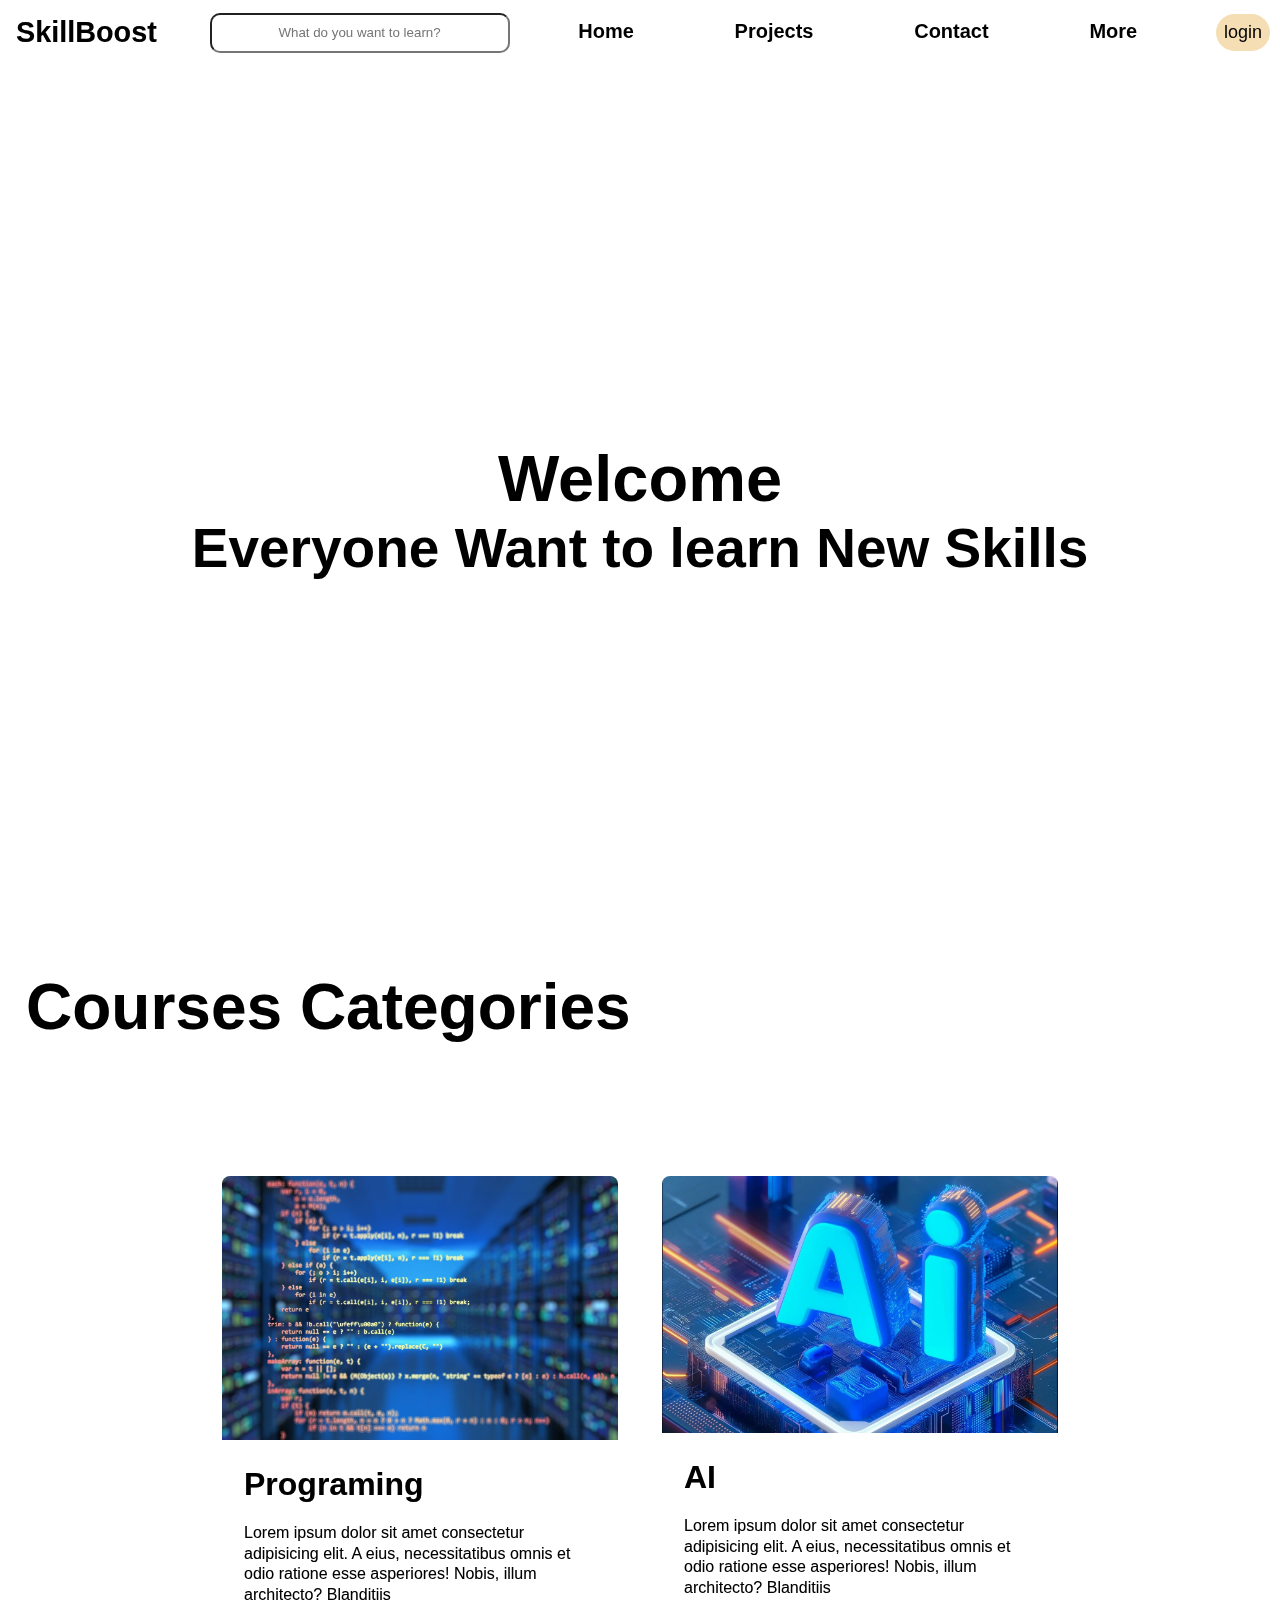
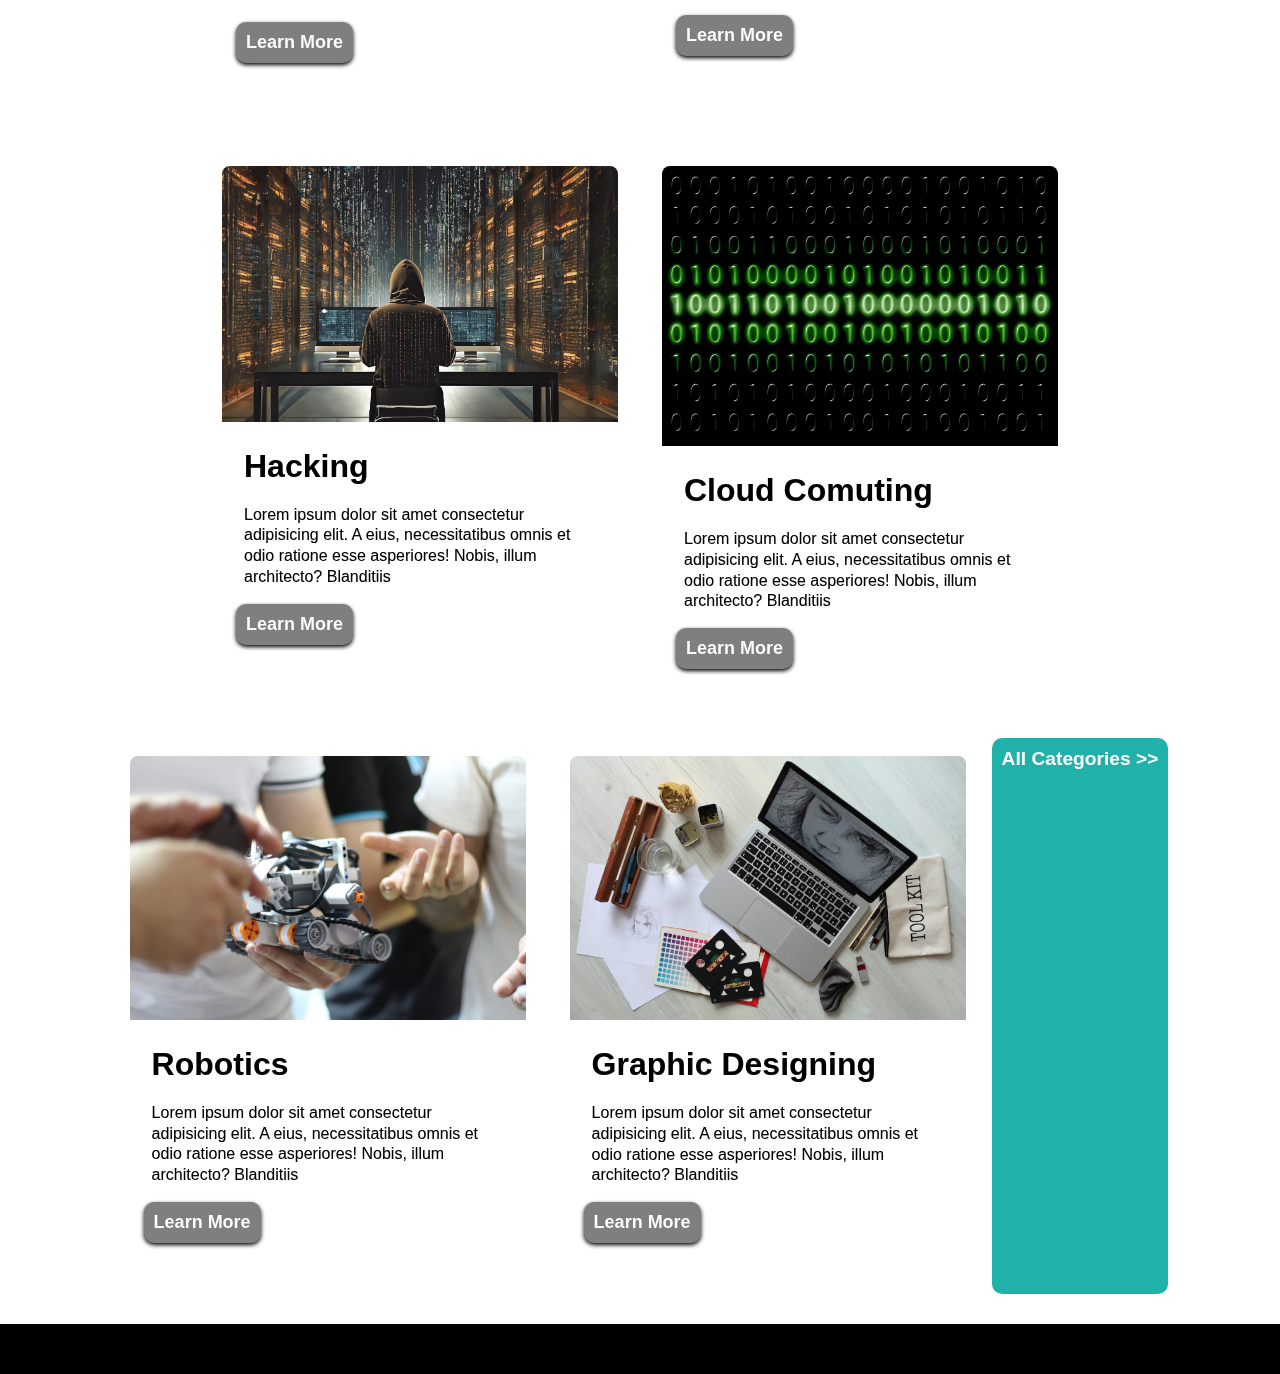
<file: Major Project/index.html>
<!DOCTYPE html>
<html lang="en">

<head>
    <meta charset="UTF-8">
    <meta name="viewport" content="width=device-width, initial-scale=1.0">
    <title>SkillBoost</title>
    <link rel="stylesheet" href="style.css">
    <script src="script.js"></script>
</head>

<body>
    <header>
        <div class="navbar">
            <div class="logo">
                <h2>SkillBoost</h2>
            </div>
            <div class="search"><input type="text" placeholder="What do you want to learn?"></div>
            <div class="nav"><a href="#">Home</a></div>
            <div class="nav"><a href="#">Projects</a></div>
            <div class="nav"><a href="#">Contact</a></div>
            <div class="nav"><a href="#">More</a></div>
            <div class="login"><button>login</button></div>
        </div>
    </header>
    <main>
        <div class="headline">
            <h2>Welcome</h2>
            <h3>Everyone <span>Want to learn New Skills</span></h3>
            <p></p>
        </div>
        <div class="cc"><h1>Courses Categories</h1></div>
        <div class="page">
            <div class="card">
                <img src="img1.jpg" alt="">
                <div class="content">
                    <h3>Programing</h3>
                    <p>Lorem ipsum dolor sit amet consectetur adipisicing elit. A eius, necessitatibus omnis et odio
                        ratione esse asperiores! Nobis, illum architecto? Blanditiis
                    </p>
                    <a href="" class="btn">Learn More</a>
                </div>
            </div>
            <div class="card">
                <img src="img2.jpg" alt="">
                <div class="content">
                    <h3>AI</h3>
                    <p>Lorem ipsum dolor sit amet consectetur adipisicing elit. A eius, necessitatibus omnis et odio
                        ratione esse asperiores! Nobis, illum architecto? Blanditiis
                    </p>
                    <a href="" class="btn">Learn More</a>
                </div>
            </div><div class="card">
                <img src="img3.jpg" alt="">
                <div class="content">
                    <h3>Hacking</h3>
                    <p>Lorem ipsum dolor sit amet consectetur adipisicing elit. A eius, necessitatibus omnis et odio
                        ratione esse asperiores! Nobis, illum architecto? Blanditiis
                    </p>
                    <a href="" class="btn">Learn More</a>
                </div>
            </div><div class="card">
                <img src="img4.jpg" alt="">
                <div class="content">
                    <h3>Cloud Comuting</h3>
                    <p>Lorem ipsum dolor sit amet consectetur adipisicing elit. A eius, necessitatibus omnis et odio
                        ratione esse asperiores! Nobis, illum architecto? Blanditiis
                    </p>
                    <a href="" class="btn">Learn More</a>
                </div>
            </div>
            <div class="card">
                <img src="img5.jpg" alt="">
                <div class="content">
                    <h3>Robotics</h3>
                    <p>Lorem ipsum dolor sit amet consectetur adipisicing elit. A eius, necessitatibus omnis et odio
                        ratione esse asperiores! Nobis, illum architecto? Blanditiis
                    </p>
                    <a href="" class="btn">Learn More</a>
                </div>
            </div>
            <div class="card">
                <img src="img6.jpeg" alt="">
                <div class="content">
                    <h3>Graphic Designing</h3>
                    <p>Lorem ipsum dolor sit amet consectetur adipisicing elit. A eius, necessitatibus omnis et odio
                        ratione esse asperiores! Nobis, illum architecto? Blanditiis
                    </p>
                    <a href="" class="btn">Learn More</a>
                </div>
            </div>
            <div class="btn2"><a href="">All Categories >></a></div>
        </div>
        <footer>
            <div class="box"></div>
       </footer>
    </main>
   
</body>

</html>
</file>
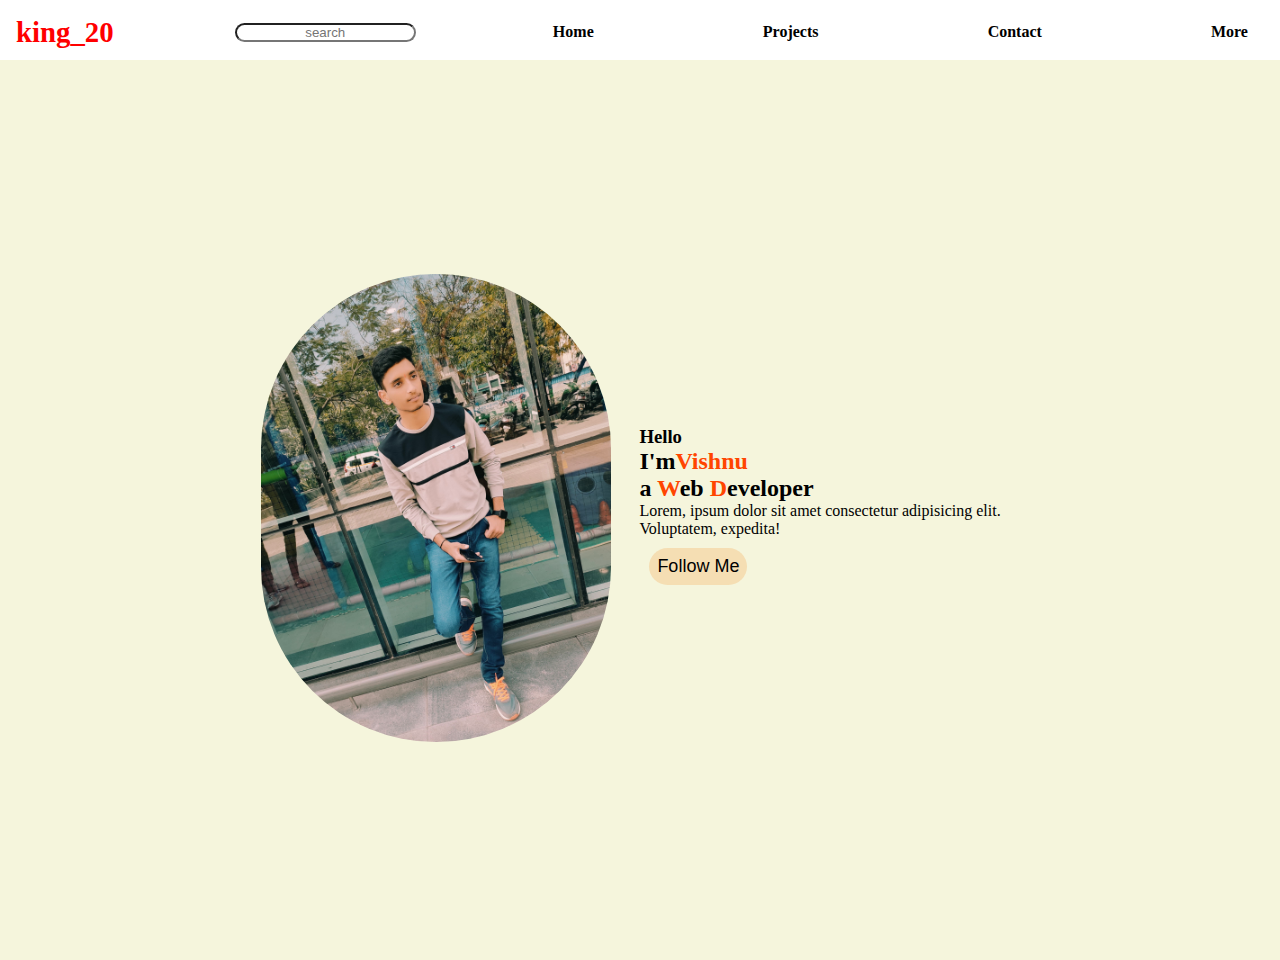
<file: Portfolio/index.html>
<!DOCTYPE html>
<html lang="en">

<head>
    <meta charset="UTF-8">
    <meta name="viewport" content="width=device-width, initial-scale=1.0">
    <title>Portfolio</title>
    <link rel="stylesheet" href="style.css">
</head>

<body>
    <header>
        <div class="navbar">
            <div class="logo">
                <h2>king_20</h2>
            </div>
            <div class="search"><input type="text" placeholder="search"></div>
            <div class="nav"><a href="#">Home</a></div>
            <div class="nav"><a href="#">Projects</a></div>
            <div class="nav"><a href="#">Contact</a></div>
            <div class="nav"><a href="#">More</a></div>
        </div>
    </header>
    <main class="main-contant">
        <div class="left"><img src="photo.jpg" alt="DP"></div>
        <div class="right">
            <h3>Hello</h3>
            <h2>I'm<span>Vishnu</span></h2>
            <h2>a <span>W</span>eb <span>D</span>eveloper</h2>
            <div>Lorem, ipsum dolor sit amet consectetur adipisicing elit.<br> Voluptatem, expedita!</div>
            <div class="button">
                <button>Follow Me</button>
            </div>
        </div>

    </main>
</body>

</html>
</file>
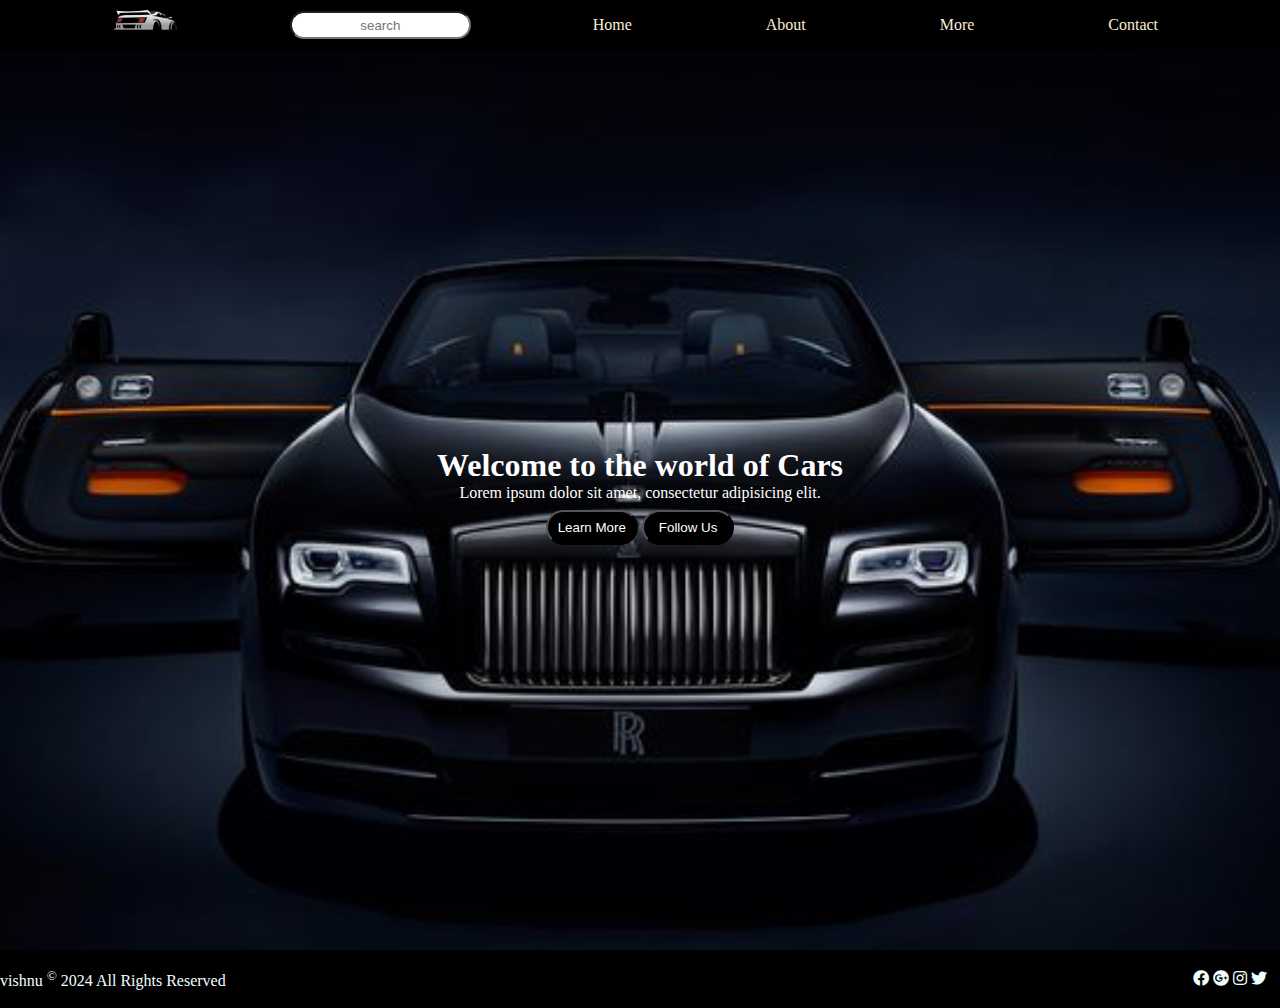
<file: Simple website using HTML & CSS/index.html>
<!DOCTYPE html>
<html lang="en">

<head>
    <meta charset="UTF-8">
    <meta name="viewport" content="width=device-width, initial-scale=1.0">
    <title>Document</title>
    <link rel="stylesheet" href="https://cdnjs.cloudflare.com/ajax/libs/font-awesome/5.15.4/css/all.min.css"
    integrity="sha512-1ycn6IcaQQ40/MKBW2W4Rhis/DbILU74C1vSrLJxCq57o941Ym01SwNsOMqvEBFlcgUa6xLiPY/NS5R+E6ztJQ=="
    crossorigin="anonymous" referrerpolicy="no-referrer" />
    <link rel="stylesheet" href="style.css">
</head>

<body>
    <header>
        <div class="navbar">
            <div class="logo"><img src="logo.png.png" alt="logo" width="70px"></div>
            <div class="search"><input type="text" placeholder="search"></div>
            <div class="nav">Home</div>
            <div class="nav">About</div>
            <div class="nav">More</div>
            <div class="nav">Contact</div>
        </div>
    </header>
    <main class="main-contant">
        <h1>Welcome to the world of Cars</h1>
        <p>Lorem ipsum dolor sit amet, consectetur adipisicing elit.</p>
        <div class="button">
            <button class="button1">Learn More</button>
            <button class="button2">Follow Us</button>
        </div>
    </main>
    <footer>
        <div class="copy"> vishnu <sup> &copy;</sup> 2024 All Rights Reserved</div>
        <div class="social-icons">
            <i class="fab fa-facebook"></i>
            <i class="fab fa-google-plus"></i>
            <i class="fab fa-instagram"></i>
            <i class="fab fa-twitter"></i>
          </div>
    </footer>
</body>

</html>
</file>
<file: Major Project/style.css>
* {
    padding: 0;
    margin: 0;
    box-sizing: border-box;
}

.w{
    width: 100%;
}

body {
    display: flex;
    flex-direction: column;
    justify-content: space-between;
    height: 100%;
    min-height: 100vh;
    transition: .8s;
    background-color: white;
    font-family: Arial, Helvetica, sans-serif;
}

.navbar {
    display: flex;
    height: 100%;
    width: 100%;
    justify-content: space-between;
    align-items: center;
    flex-direction: row;
    flex-wrap: wrap;
    height: 60px;
}

.logo {
    display: flex;
    align-items: center;
    justify-content: center;
    margin: 8px;
    padding: 8px;
    font-weight: bolder;
    font-size: larger;
    color:white;
    mix-blend-mode: difference;
}

.search>input {
    border-radius: 10px;
    text-align: center;
    transition: .2s;
    width: 300px;
    height: 40px;
}

.search>input:hover {
    border-color: orangered;
}

.nav {
    display: flex;
    font-weight: bold;
    padding: 8px 30px;
    margin: 2px;
}

.nav a {
    color: black;
    text-decoration: none;
    font-size: 20px;
    transition: .5s;
    border-bottom: 2px solid orangered;
    width: 0%;
}

.nav a:hover {
    color: orangered;
    border-bottom: 2px solid orangered;
    width: 100%;
}

@media screen and (max-width : 800px) {
    .navbar {
        flex-direction: column;
        height: auto;
    }

    .nav {
        font-size: 16px;
    }
}

.login button{
    padding: 8px;
    margin: 10px;
    border-radius: 20px;
    font-size: large;
    border: none;
    background-color: wheat;
    transition: .5s;
}

button:hover {
    background-color: orangered;
    color: white;
    cursor: pointer;
}

.headline{
    display: flex;
    flex-direction: column;
    align-items: center;
    justify-content: center;
    width: 100%;
    height: 100vh;
}

.headline h2{
    font-family: Arial, Helvetica, sans-serif;
    font-size:65px;
    transition: .4s;
}

.headline h2:hover{
    color: orangered;
}

.headline h3{
    font-family: Arial, Helvetica, sans-serif;
    font-size: 55px;
}

.headline h3 span{
    color: black;
    transition: .4s;
}

.headline h3 span:hover{
    color: orangered;
}

.headline p{
    font-weight: bolder;
    /* border-bottom: 2px solid orangered; */
}


.headline p:hover{
    border-bottom: 2px solid orangered;
}

@media screen and (max-width : 680px) {
    .headline{
        width: 100%;
        height:60vh;
    }
    .headline h2{
        font-size: 35px;
    }
    .headline h3{
        font-size: 25px;
    }
}

main{
    width: 100%;
    height: 100vh;
    align-items: center;
    justify-content: space-around;
}

.page{
    display: flex;
    justify-content: center;
    flex-wrap: wrap;
    margin-top: 100px;
}

.cc{
    color: white;
    mix-blend-mode: difference;
    padding: 10px;
    font-size: xx-large;
    font-weight: bolder;
    align-items: center;
    justify-content: center;
    margin-left: 16px;
}

.card{
    width: 400px;
    height: 550px;
    border-radius: 10px;
    overflow: hidden;
    box-shadow:0px 5px 10px white ;
    border: 2px solid white;
    align-items: center;
    margin: 20px;
    font-family: Arial, Helvetica, sans-serif;
}

.card img{
    width: 100%;
    height: auto;
}

.content{
    color: white;
    mix-blend-mode: difference;
    padding: 10px;
}

.content h3{
    font-size: xx-large;
    font-weight: bolder;
    padding: 8px ;
    margin: 4px;
}

.content p{
    padding: 8px;
    margin: 4px;
    line-height: 1.3;
}

.btn{
    display: inline-block;
    padding: 10px ;
    margin: 4px;
    text-decoration: none;
    border-radius: 10px;
    background-color:gray;
    box-shadow: 0px 2px 4px white;
    transition: .4s;
}

.content a{
    color: black;
    font-size: large;
    font-weight: bolder;
}

.btn:hover{
     background-color: white;  
}

.btn2{
    display: inline-block;
    padding: 10px ;
    margin: 4px;
    margin-bottom: 30px;
    border-radius: 10px;
    background-color:lightseagreen;
    box-shadow: 0px 2px 4px white;
    transition: .4s;
}

.btn2 a{
    font-family: Arial, Helvetica, sans-serif;
    text-decoration: none;
    font-size: larger;
    font-weight: bold;
    color: white;
    transition: .4s;
}

footer{
    width: 100%;
    height: 50px;
    background-color: black;
}
</file>
<file: Portfolio/style.css>
* {
    padding: 0;
    margin: 0;
    box-sizing: border-box;
}

body {
    display: flex;
    flex-direction: column;
    justify-content: space-between;
    height: 100%;
    min-height: 100vh;

}

.navbar {
    display: flex;
    height: 100%;
    width: 100%;
    justify-content: space-between;
    align-items: center;
    flex-direction: row;
    flex-wrap: wrap;
    height: 60px;
}

.logo {
    display: flex;
    align-items: center;
    justify-content: center;
    margin: 8px;
    padding: 8px;
    font-weight: bolder;
    font-size: larger;
    color: red;
}

.search>input {
    border-radius: 10px;
    text-align: center;
    transition: .2s;
}

.search>input:hover {
    border-color: orangered;
}

.nav {
    display: flex;
    font-weight: bold;
    padding: 8px 30px;
    margin: 2px;
}

.nav a {
    color: black;
    text-decoration: none;
    transition: .5s;
    border-bottom: 2px solid orangered;
    width: 0%;
}

.nav a:hover {
    color: orangered;
    border-bottom: 2px solid orangered;
    width: 100%;
}

@media screen and (max-width : 800px) {
    .navbar {
        flex-direction: column;
        height: auto;
    }

    .nav {
        font-size: 16px;
    }
}

.main-contant {
    display: flex;
    flex-direction: row;
    justify-content: center;
    align-items: center;
    background-color: beige;
    width: 100%;
    height: 100vh;
}

@media screen and (max-width : 800px) {
    .main-contant {
        flex-direction: column;
        height: auto;
    }
}

.left {
    padding: 10px;
}

.left>img {
    width: 350px;
    border-radius: 900px;
    filter: saturate(110%);
    margin-left: -10px;
}

span {
    color: orangered;
}

.right{
    display: flex;
   flex-direction: column;
   padding: 8px;
   margin: 10px;
}

button {
    padding: 8px;
    margin: 10px;
    border-radius: 20px;
    font-size: large;
    border: none;
    background-color: wheat;
    transition: .5s;
}

button:hover {
    background-color: orangered;
    color: white;
    cursor: pointer;
}

@media screen and (max-width : 360px) {
    .left>img {
        width: 300px;
    }
    .reght{
        width: 300px;
    }
}
</file>
<file: Simple website using HTML & CSS/style.css>
* {
    margin: 0;
    padding: 0;
    box-sizing: border-box;
}

body {
    min-height: 100vh;
    height: 100%;
    display: flex;
    flex-direction: column;
    justify-content: space-between;
    background-size: cover;
    background-image:url('Rolls-Royce\ Unveils\ the\ Dawn\ Black\ Badge\ Before\ Goodwood.jpeg');
    background-position: center;
}

.navbar {
    display: flex;
    width: 100%;
    height: 100%;
    justify-content: space-evenly;
    align-items: center;
    height: 50px;
    flex-wrap: wrap;
    flex-direction: row;
    background-color: black;
    color: antiquewhite;
}

.nav {
    padding: 8px 12px;

}

.nav:hover {
    background-color: rgb(85, 80, 80);
    border-radius: 20px;
}

.search>input {
    border-radius: 20px;
    text-align: center;
    width: auto;
    height: 28px;
}
.search >input:hover{
    background-color:  rgb(240, 236, 236);
    color: white;
}

@media screen and (max-width : 600px) {
    .navbar {
        flex-direction: column;
        height: auto;
    }

    .nav {
        padding: 10px 24px;
    }
}

.main-contant {
    display: flex;
    width: 100%;
    height: 100vh;
    color: white;
    flex-direction: column;
    justify-content: center;
    align-items: center;
}
.main-contant>h1{
    align-items: center;
}
.main-contant>p{
    align-items: center;  
}
.button{
    padding: 8px;
}
.button1{
    padding: 8px 10px;
    border-radius: 20px;
    background-color: black;
    color: white;
}
.button2{
    padding: 8px 15px;
    border-radius: 20px;
    background-color: black;
    color: white;
}
.button1:hover{
    background-color:  rgb(240, 236, 236);
    color: black;
    font-weight: bold;
}
.button2:hover{
    background-color:  rgb(240, 236, 236);
    color: black;
    font-weight: bold;
}
footer{
    display: flex;
    width: 100%;
    justify-content: space-between;
    color: azure;
    align-items: center;
    background-color: black;
    padding-top: 10px;
    padding-bottom:10px ;
}
.social-icons{
    padding: 5px 8px;
    margin: 5px;
}
</file>
